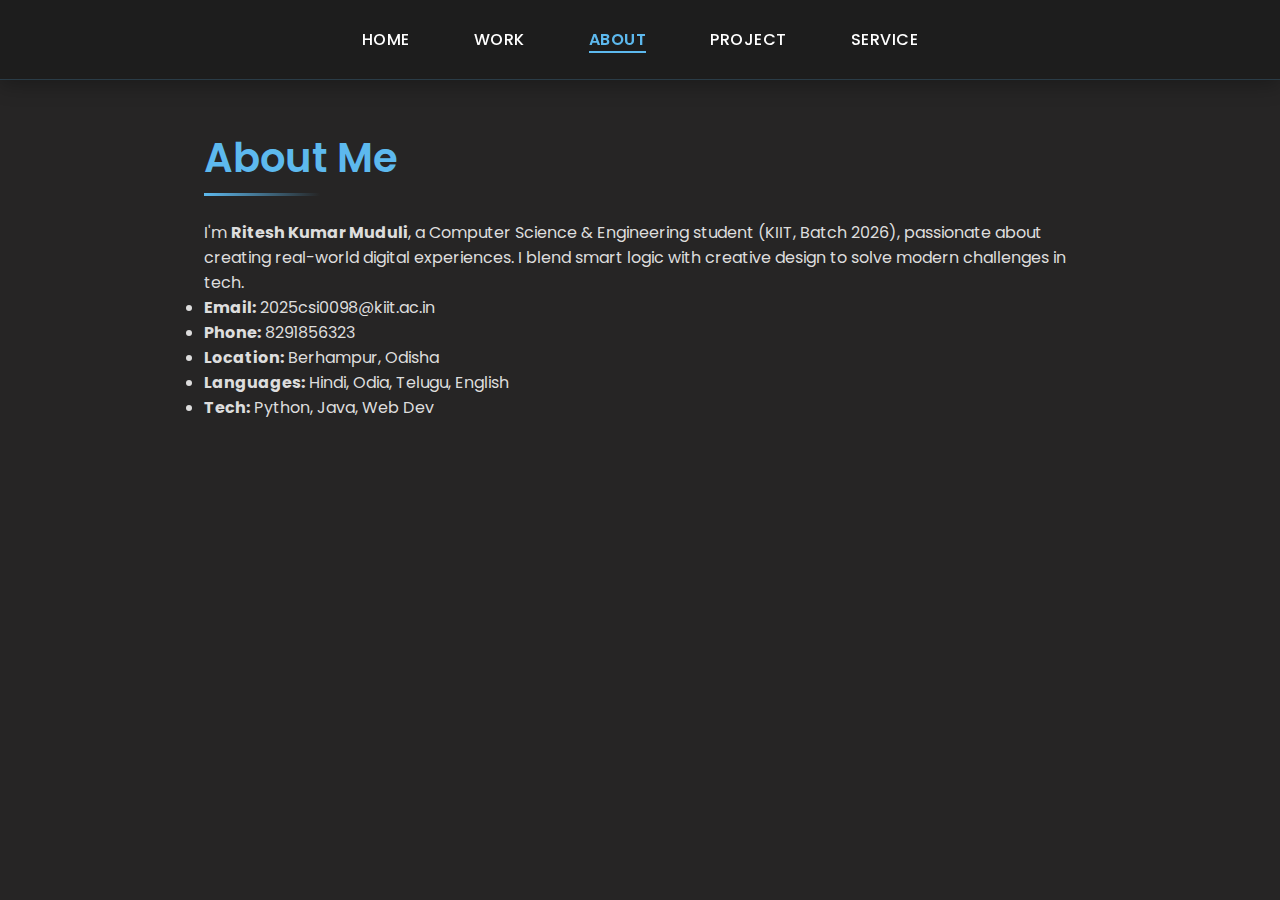
<file: about.html>
<!-- about.html -->
<!DOCTYPE html>
<html lang="en">
<head>
  <meta charset="UTF-8">
  <meta name="viewport" content="width=device-width, initial-scale=1.0">
  <title>About | Ritesh Kumar</title>
  <link rel="stylesheet" href="style.css">
  <link rel="stylesheet" href="https://cdnjs.cloudflare.com/ajax/libs/font-awesome/6.7.2/css/all.min.css">
</head>
<body>
  <div class="portfolio-container">
    <ul class="navlist">
      <li><a href="index.html">HOME</a></li>
      <li><a href="work.html">WORK</a></li>
      <li><a href="about.html" class="active">ABOUT</a></li>
      <li><a href="projects.html">PROJECT</a></li>
      <li><a href="services.html">SERVICE</a></li>
    </ul>
    <div class="content-page">
      <h1 class="section-title">About Me</h1>
      <p>I'm <strong>Ritesh Kumar Muduli</strong>, a Computer Science & Engineering student (KIIT, Batch 2026), passionate about creating real-world digital experiences. I blend smart logic with creative design to solve modern challenges in tech.</p>
      <ul>
        <li><strong>Email:</strong> 2025csi0098@kiit.ac.in</li>
        <li><strong>Phone:</strong> 8291856323</li>
        <li><strong>Location:</strong> Berhampur, Odisha</li>
        <li><strong>Languages:</strong> Hindi, Odia, Telugu, English</li>
        <li><strong>Tech:</strong> Python, Java, Web Dev</li>
      </ul>
    </div>
  </div>
</body>
</html>
</file>
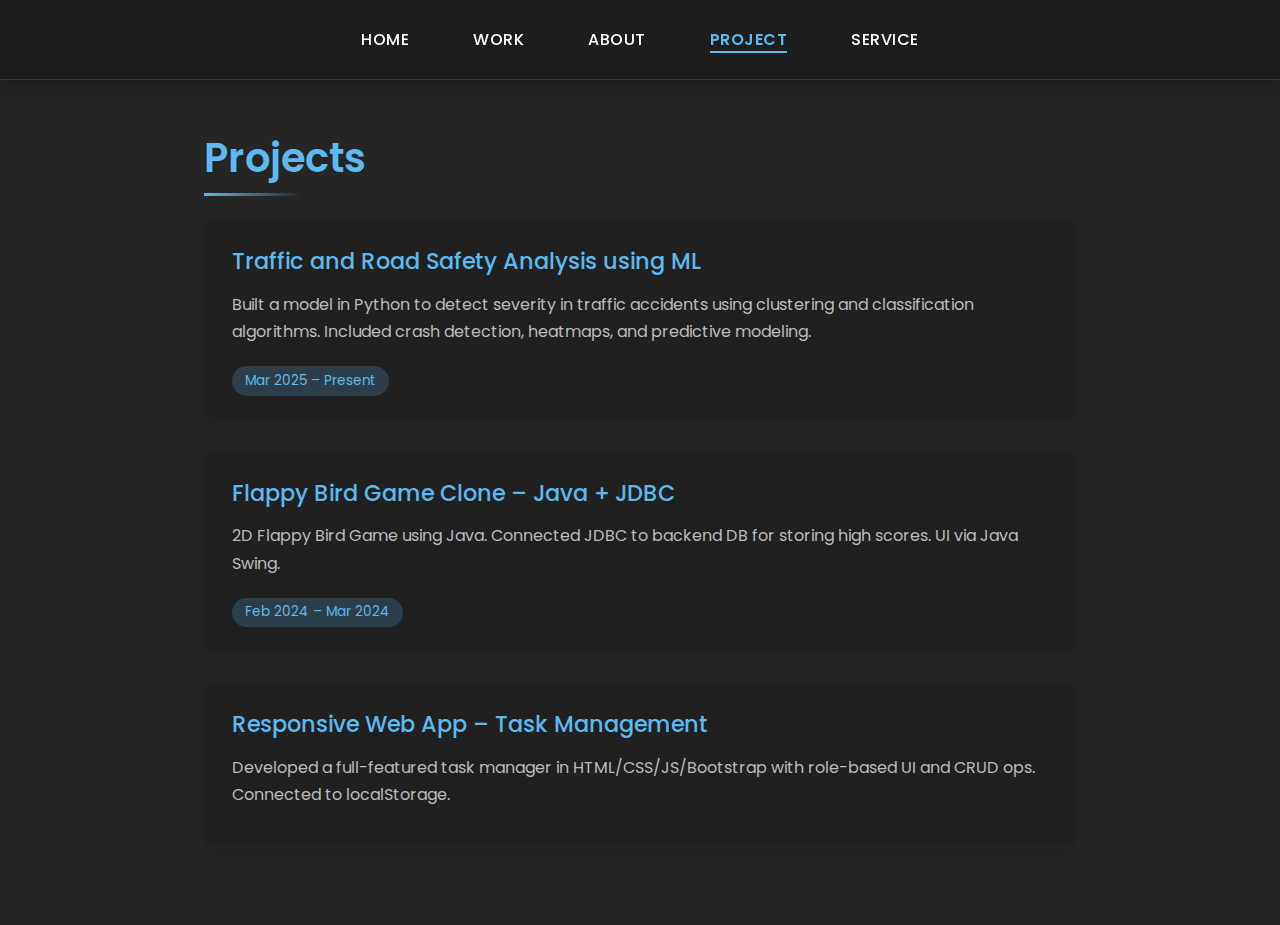
<file: projects.html>
<!-- projects.html -->
<!DOCTYPE html>
<html lang="en">
<head>
  <meta charset="UTF-8">
  <meta name="viewport" content="width=device-width, initial-scale=1.0">
  <title>Projects | Ritesh Kumar</title>
  <link rel="stylesheet" href="style.css">
  <link rel="stylesheet" href="https://cdnjs.cloudflare.com/ajax/libs/font-awesome/6.7.2/css/all.min.css">
</head>
<body>
  <div class="portfolio-container">
    <ul class="navlist">
      <li><a href="index.html">HOME</a></li>
      <li><a href="work.html">WORK</a></li>
      <li><a href="about.html">ABOUT</a></li>
      <li><a href="projects.html" class="active">PROJECT</a></li>
      <li><a href="services.html">SERVICE</a></li>
    </ul>
    <div class="content-page">
      <h1 class="section-title">Projects</h1>
      <div class="project">
        <h2>Traffic and Road Safety Analysis using ML</h2>
        <p>Built a model in Python to detect severity in traffic accidents using clustering and classification algorithms. Included crash detection, heatmaps, and predictive modeling.</p>
        <span class="date">Mar 2025 – Present</span>
      </div>
      <div class="project">
        <h2>Flappy Bird Game Clone – Java + JDBC</h2>
        <p>2D Flappy Bird Game using Java. Connected JDBC to backend DB for storing high scores. UI via Java Swing.</p>
        <span class="date">Feb 2024 – Mar 2024</span>
      </div>
      <div class="project">
        <h2>Responsive Web App – Task Management</h2>
        <p>Developed a full-featured task manager in HTML/CSS/JS/Bootstrap with role-based UI and CRUD ops. Connected to localStorage.</p>
      </div>
    </div>
  </div>
</body>
</html>
</file>
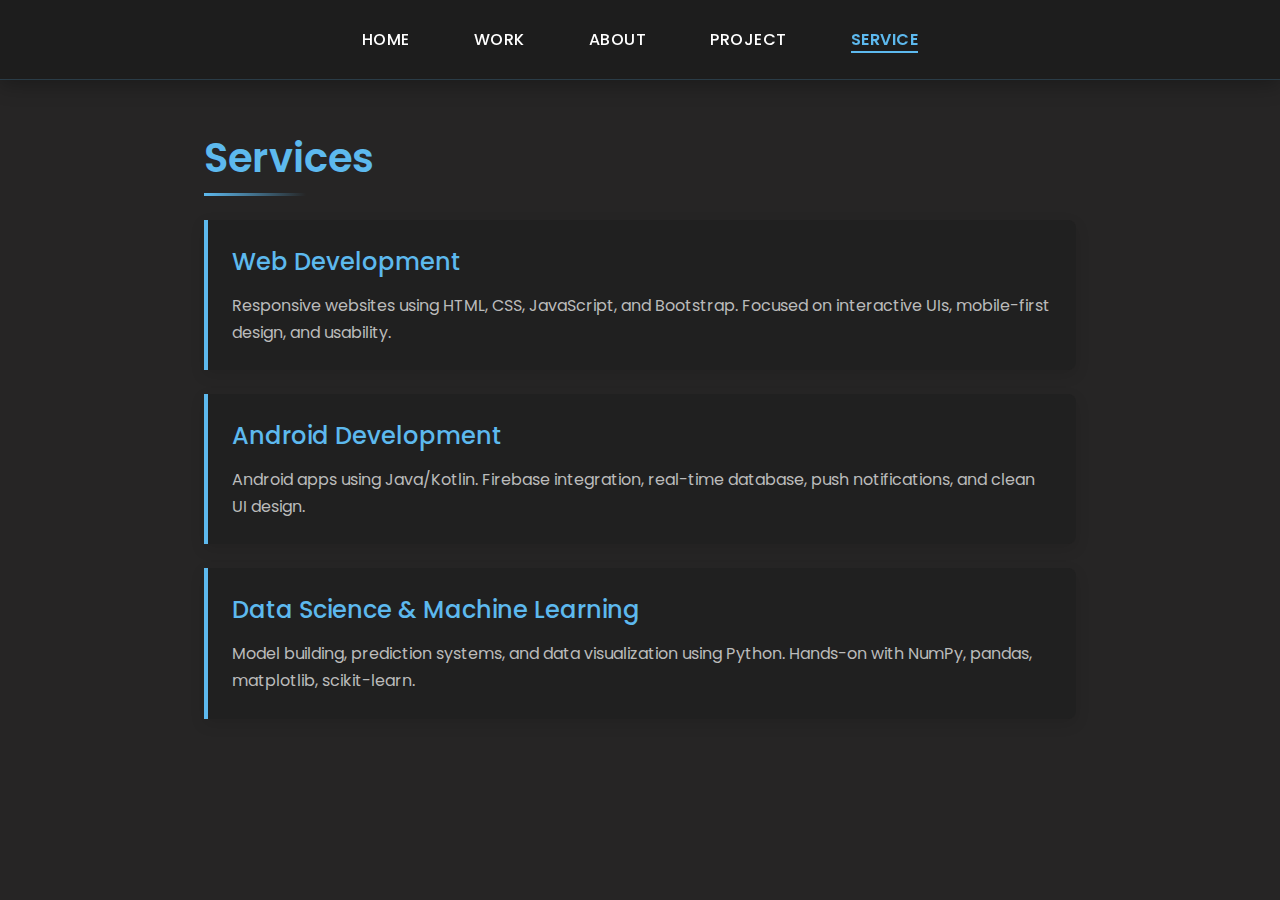
<file: services.html>
<!-- services.html -->
<!DOCTYPE html>
<html lang="en">
<head>
  <meta charset="UTF-8">
  <meta name="viewport" content="width=device-width, initial-scale=1.0">
  <title>Services | Ritesh Kumar</title>
  <link rel="stylesheet" href="style.css">
  <link rel="stylesheet" href="https://cdnjs.cloudflare.com/ajax/libs/font-awesome/6.7.2/css/all.min.css">
</head>
<body>
  <div class="portfolio-container">
    <ul class="navlist">
      <li><a href="index.html">HOME</a></li>
      <li><a href="work.html">WORK</a></li>
      <li><a href="about.html">ABOUT</a></li>
      <li><a href="projects.html">PROJECT</a></li>
      <li><a href="services.html" class="active">SERVICE</a></li>
    </ul>
    <div class="content-page">
      <h1 class="section-title">Services</h1>
      <ul class="services-list">
        <li>
          <h2>Web Development</h2>
          <p>Responsive websites using HTML, CSS, JavaScript, and Bootstrap. Focused on interactive UIs, mobile-first design, and usability.</p>
        </li>
        <li>
          <h2>Android Development</h2>
          <p>Android apps using Java/Kotlin. Firebase integration, real-time database, push notifications, and clean UI design.</p>
        </li>
        <li>
          <h2>Data Science & Machine Learning</h2>
          <p>Model building, prediction systems, and data visualization using Python. Hands-on with NumPy, pandas, matplotlib, scikit-learn.</p>
        </li>
      </ul>
    </div>
  </div>
</body>
</html>
</file>
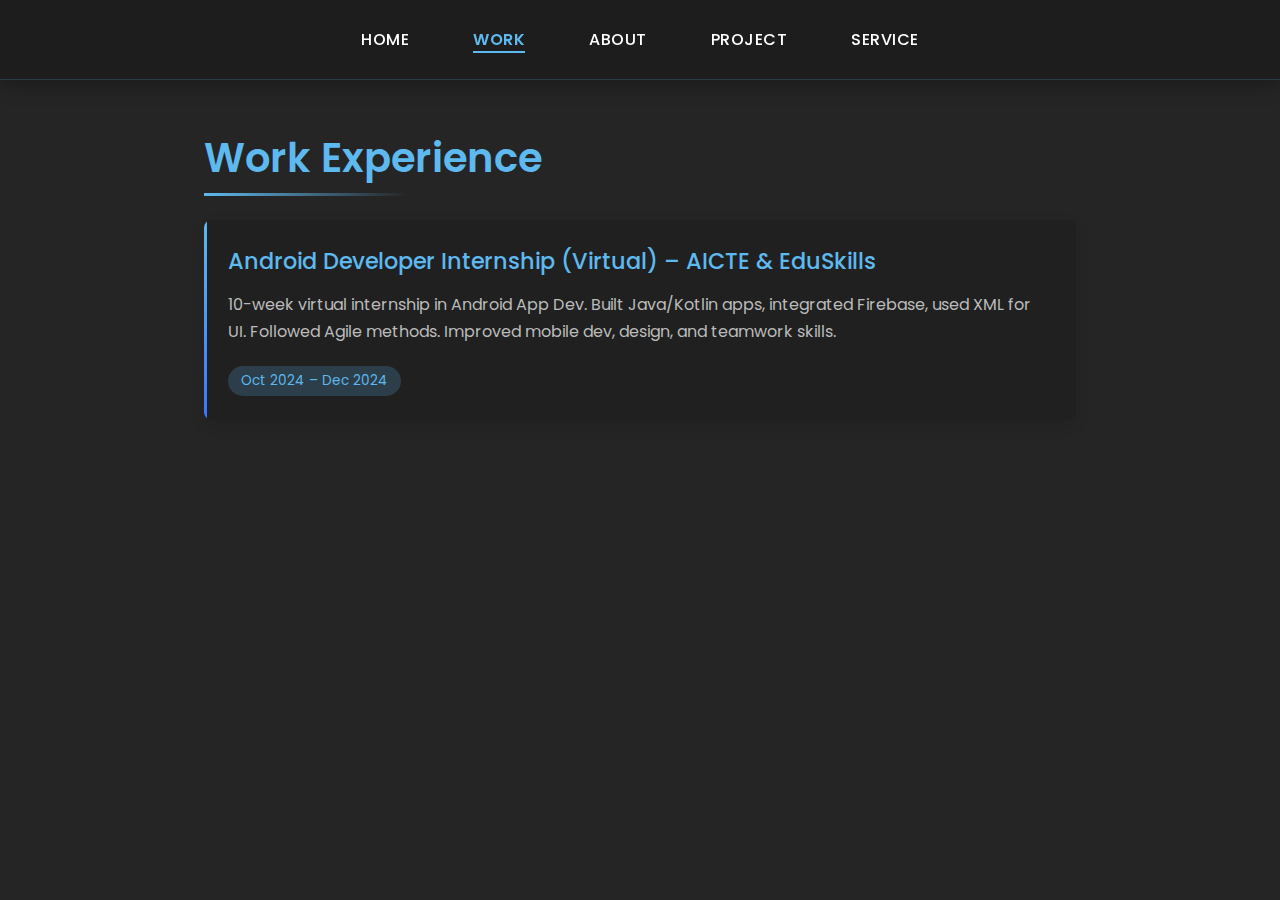
<file: work.html>
<!-- work.html -->
<!DOCTYPE html>
<html lang="en">
<head>
  <meta charset="UTF-8">
  <meta name="viewport" content="width=device-width, initial-scale=1.0">
  <title>Work | Ritesh Kumar</title>
  <link rel="stylesheet" href="style.css">
  <link rel="stylesheet" href="https://cdnjs.cloudflare.com/ajax/libs/font-awesome/6.7.2/css/all.min.css">
</head>
<body>
  <div class="portfolio-container">
    <ul class="navlist">
      <li><a href="index.html">HOME</a></li>
      <li><a href="work.html" class="active">WORK</a></li>
      <li><a href="about.html">ABOUT</a></li>
      <li><a href="projects.html">PROJECT</a></li>
      <li><a href="services.html">SERVICE</a></li>
    </ul>
    <div class="content-page">
      <h1 class="section-title">Work Experience</h1>
      <div class="work">
        <h2>Android Developer Internship (Virtual) – AICTE & EduSkills</h2>
        <p>10-week virtual internship in Android App Dev. Built Java/Kotlin apps, integrated Firebase, used XML for UI. Followed Agile methods. Improved mobile dev, design, and teamwork skills.</p>
        <span class="date">Oct 2024 – Dec 2024</span>
      </div>
    </div>
  </div>
</body>
</html>
</file>
<file: style.css>
@import url('https://fonts.googleapis.com/css2?family=Poppins:wght@400,500,600&display=swap');

* {
  margin: 0;
  padding: 0;
  box-sizing: border-box;
  font-family: "Poppins", sans-serif;
}

body {
  background: #262525;
  color: white;
  min-height: 100vh;
  padding-top: 80px; /* Reduced from 15vh for better proportion */
}

.protfolio-container {
  min-height: 100vh;
  width: 100%;
  display: flex;
}

/* Enhanced Navigation Bar */
.navlist {
  display: flex;
  gap: 2.5rem;
  height: 80px;
  width: 100%;
  justify-content: center;
  align-items: center;
  position: fixed;
  background-color: rgba(30, 30, 30, 0.95);
  top: 0;
  z-index: 1000;
  box-shadow: 0 4px 20px rgba(0, 0, 0, 0.3);
  backdrop-filter: blur(10px);
  -webkit-backdrop-filter: blur(10px);
  border-bottom: 1px solid rgba(93, 185, 238, 0.2);
  transition: all 0.3s ease;
}

.navlist:hover {
  background-color: rgba(30, 30, 30, 0.98);
}

.navlist li {
  list-style: none;
}

.navlist li a {
  text-decoration: none;
  text-transform: uppercase;
  font-size: 1rem;
  color: white;
  position: relative;
  font-weight: 500;
  letter-spacing: 0.5px;
  padding: 8px 12px;
  transition: all 0.3s ease;
}

.navlist li a:hover {
  color: #5db9ee;
}

.navlist li a::after,
.navlist .active::after {
  content: "";
  background: #5db9ee;
  position: absolute;
  width: calc(100% - 24px);
  height: 2px;
  left: 12px;
  bottom: 6px;
  transform: scaleX(0);
  transform-origin: bottom right;
  transition: transform 0.35s ease;
}

.navlist li a:hover::after,
.navlist .active::after {
  transform: scaleX(1);
  transform-origin: bottom left;
}

.navlist .active {
  color: #5db9ee;
  font-weight: 600;
}

.left-container,
.right-container {
  height: calc(100vh - 80px);
  display: flex;
  align-items: center;
}

.left-container {
  background: #262525;
  width: 70%;
  padding-left: 3rem;
}

.right-container {
  background: linear-gradient(-45deg, #3877ff, #262525 81%);
  width: 30%;
}

/* Content Pages Styling */
.content-page {
  padding: 3rem 4rem;
  max-width: 1000px;
  margin: 0 auto;
  color: #ddd;
  animation: fadeIn 0.8s ease;
}

@keyframes fadeIn {
  from { opacity: 0; transform: translateY(20px); }
  to { opacity: 1; transform: translateY(0); }
}

.section-title {
  color: #5db9ee;
  font-size: 2.5rem;
  margin-bottom: 2rem;
  position: relative;
  display: inline-block;
  font-weight: 600;
}

.section-title::after {
  content: "";
  position: absolute;
  left: 0;
  bottom: -8px;
  width: 60%;
  height: 3px;
  background: linear-gradient(90deg, #5db9ee, transparent);
}

/* Services Page Enhancements */
.services-list {
  list-style: none;
  padding: 0;
}

.services-list li {
  background: rgba(30, 30, 30, 0.7);
  border-left: 4px solid #5db9ee;
  padding: 1.5rem;
  margin-bottom: 1.5rem;
  border-radius: 0 8px 8px 0;
  transition: all 0.3s ease;
  box-shadow: 0 5px 15px rgba(0, 0, 0, 0.1);
}

.services-list li:hover {
  transform: translateY(-5px);
  box-shadow: 0 10px 25px rgba(93, 185, 238, 0.2);
  background: rgba(30, 30, 30, 0.9);
}

.services-list h2 {
  color: #5db9ee;
  font-size: 1.5rem;
  margin-bottom: 0.8rem;
  font-weight: 500;
}

.services-list p {
  color: #bbb;
  line-height: 1.7;
}

/* About Page Enhancements */
.about-content {
  background: rgba(30, 30, 30, 0.7);
  padding: 2rem;
  border-radius: 8px;
  box-shadow: 0 5px 15px rgba(0, 0, 0, 0.1);
}

.about-content p {
  margin-bottom: 1.5rem;
  line-height: 1.8;
  color: #ddd;
}

.about-content ul {
  list-style: none;
  padding: 0;
  margin-top: 1.5rem;
}

.about-content li {
  margin-bottom: 0.8rem;
  display: flex;
  align-items: center;
}

.about-content li::before {
  content: "•";
  color: #5db9ee;
  font-size: 1.5rem;
  margin-right: 0.8rem;
}

.about-content strong {
  color: #5db9ee;
  font-weight: 500;
  min-width: 120px;
  display: inline-block;
}

/* Projects Page Enhancements */
.project {
  background: rgba(30, 30, 30, 0.7);
  padding: 1.5rem;
  margin-bottom: 2rem;
  border-radius: 8px;
  transition: all 0.3s ease;
  box-shadow: 0 5px 15px rgba(0, 0, 0, 0.1);
  border-left: 4px solid transparent;
}

.project:hover {
  transform: translateY(-5px);
  box-shadow: 0 10px 25px rgba(93, 185, 238, 0.2);
  border-left-color: #5db9ee;
}

.project h2 {
  color: #5db9ee;
  font-size: 1.4rem;
  margin-bottom: 0.8rem;
  font-weight: 500;
}

.project p {
  color: #bbb;
  line-height: 1.7;
  margin-bottom: 0.8rem;
}

.date {
  display: inline-block;
  background: rgba(93, 185, 238, 0.2);
  color: #5db9ee;
  padding: 0.3rem 0.8rem;
  border-radius: 20px;
  font-size: 0.85rem;
  margin-top: 0.5rem;
}

/* Work Experience Enhancements */
.work {
  background: rgba(30, 30, 30, 0.7);
  padding: 1.5rem;
  margin-bottom: 2rem;
  border-radius: 8px;
  transition: all 0.3s ease;
  box-shadow: 0 5px 15px rgba(0, 0, 0, 0.1);
  position: relative;
  overflow: hidden;
}

.work::before {
  content: "";
  position: absolute;
  top: 0;
  left: 0;
  width: 3px;
  height: 100%;
  background: linear-gradient(to bottom, #5db9ee, #3877ff);
}

.work:hover {
  transform: translateY(-5px);
  box-shadow: 0 10px 25px rgba(93, 185, 238, 0.2);
}

.work h2 {
  color: #5db9ee;
  font-size: 1.4rem;
  margin-bottom: 0.8rem;
  font-weight: 500;
}

.work p {
  color: #bbb;
  line-height: 1.7;
  margin-bottom: 0.8rem;
}

/* Home Page Specific Styles */
.left-container .content {
  margin-left: 4rem;
  padding-top: 2rem;
}

.content .intro {
  font-size: 1.5rem;
  color: #fff;
  margin: 1rem 0 1.5rem 0;
}

.content .intro span {
  color: #5db9ee;
  font-weight: 600;
}

.content h1 {
  font-size: 2.5rem;
  color: #5db9ee;
  margin-bottom: 1.5rem;
  line-height: 1.3;
  font-weight: 600;
}

.content .detail {
  font-size: 1.1rem;
  color: #ddd;
  max-width: 38rem;
  margin: 1.5rem 0;
  line-height: 1.8;
}

.skills-list {
  margin-top: 1.5rem;
  font-size: 1rem;
  color: #ddd;
  line-height: 1.8;
  padding-left: 0;
  list-style: none;
  max-width: 38rem;
}

.skills-list li {
  margin-bottom: 1rem;
  padding-left: 1.5rem;
  position: relative;
}

.skills-list li::before {
  content: "▹";
  position: absolute;
  left: 0;
  color: #5db9ee;
}

.btn-container {
  margin-top: 2.5rem;
  display: flex;
  gap: 1.5rem;
}

.btn-container button {
  border: none;
  font-size: 1rem;
  padding: 0.8rem 1.8rem;
  border-radius: 6px;
  cursor: pointer;
  transition: all 0.3s ease;
  font-weight: 500;
}

button:nth-child(1) {
  background: #5db9ee;
  color: #262525;
}

button:nth-child(2) {
  background: transparent;
  color: #5db9ee;
  border: 1px solid #5db9ee;
}

button:nth-child(1):hover {
  background: transparent;
  color: #5db9ee;
  border: 1px solid #5db9ee;
  transform: translateY(-3px);
}

button:nth-child(2):hover {
  background: #5db9ee;
  color: #262525;
  transform: translateY(-3px);
}

/* Icons Styling */
.icons {
  display: flex;
  flex-direction: column;
  justify-content: center;
  align-items: center;
  gap: 2rem;
  position: fixed;
  left: 30px;
  top: 50%;
  transform: translateY(-50%);
  z-index: 10;
}

.icons a {
  text-decoration: none;
  transition: all 0.3s ease;
}

.icons .fa-brands {
  color: #bbb;
  font-size: 1.5rem;
  transition: all 0.3s ease;
}

.icons .fa-brands:hover {
  color: #5db9ee;
  transform: translateY(-5px);
}

/* Design Elements */
.design .circle {
  aspect-ratio: 1;
  position: absolute;
  border-radius: 50%;
  top: 50%;
  left: 70%;
  transform: translate(-50%, -50%);
}

.circle:nth-child(1) {
  background: linear-gradient(90deg, transparent 50%, #262525 50%);
  width: 35rem;
  opacity: 0.1;
}

.circle:nth-child(2) {
  background-image: url("image/profile.jpg");
  background-size: cover;
  background-position: center;
  border: 0.5rem solid white;
  width: 27rem;
  box-shadow: 0 0 1rem #fff,
              inset 0 0 1rem #fff,
              0 0 2rem #3877ff,
              inset 0 0 1rem #3877ff;
}

/* Responsive Adjustments */
@media (max-width: 1200px) {
  .left-container {
    width: 100%;
    padding-left: 2rem;
  }
  
  .right-container {
    display: none;
  }
  
  .design .circle {
    display: none;
  }
  
  .content {
    margin-left: 2rem;
  }
}

@media (max-width: 768px) {
  .navlist {
    gap: 1.5rem;
    height: 70px;
  }
  
  .navlist li a {
    font-size: 0.9rem;
    padding: 6px 8px;
  }
  
  .content-page {
    padding: 2rem;
  }
  
  .section-title {
    font-size: 2rem;
  }
  
  .left-container .content {
    margin-left: 1rem;
    padding-right: 1rem;
  }
  
  .btn-container {
    flex-direction: column;
    gap: 1rem;
  }
  
  button:nth-child(2) {
    margin-left: 0;
  }
  
  .icons {
    flex-direction: row;
    position: static;
    transform: none;
    justify-content: flex-start;
    margin-top: 2rem;
    gap: 1.5rem;
  }
}

html {
  scroll-behavior: smooth;
  scroll-padding-top: 80px;
}
</file>
